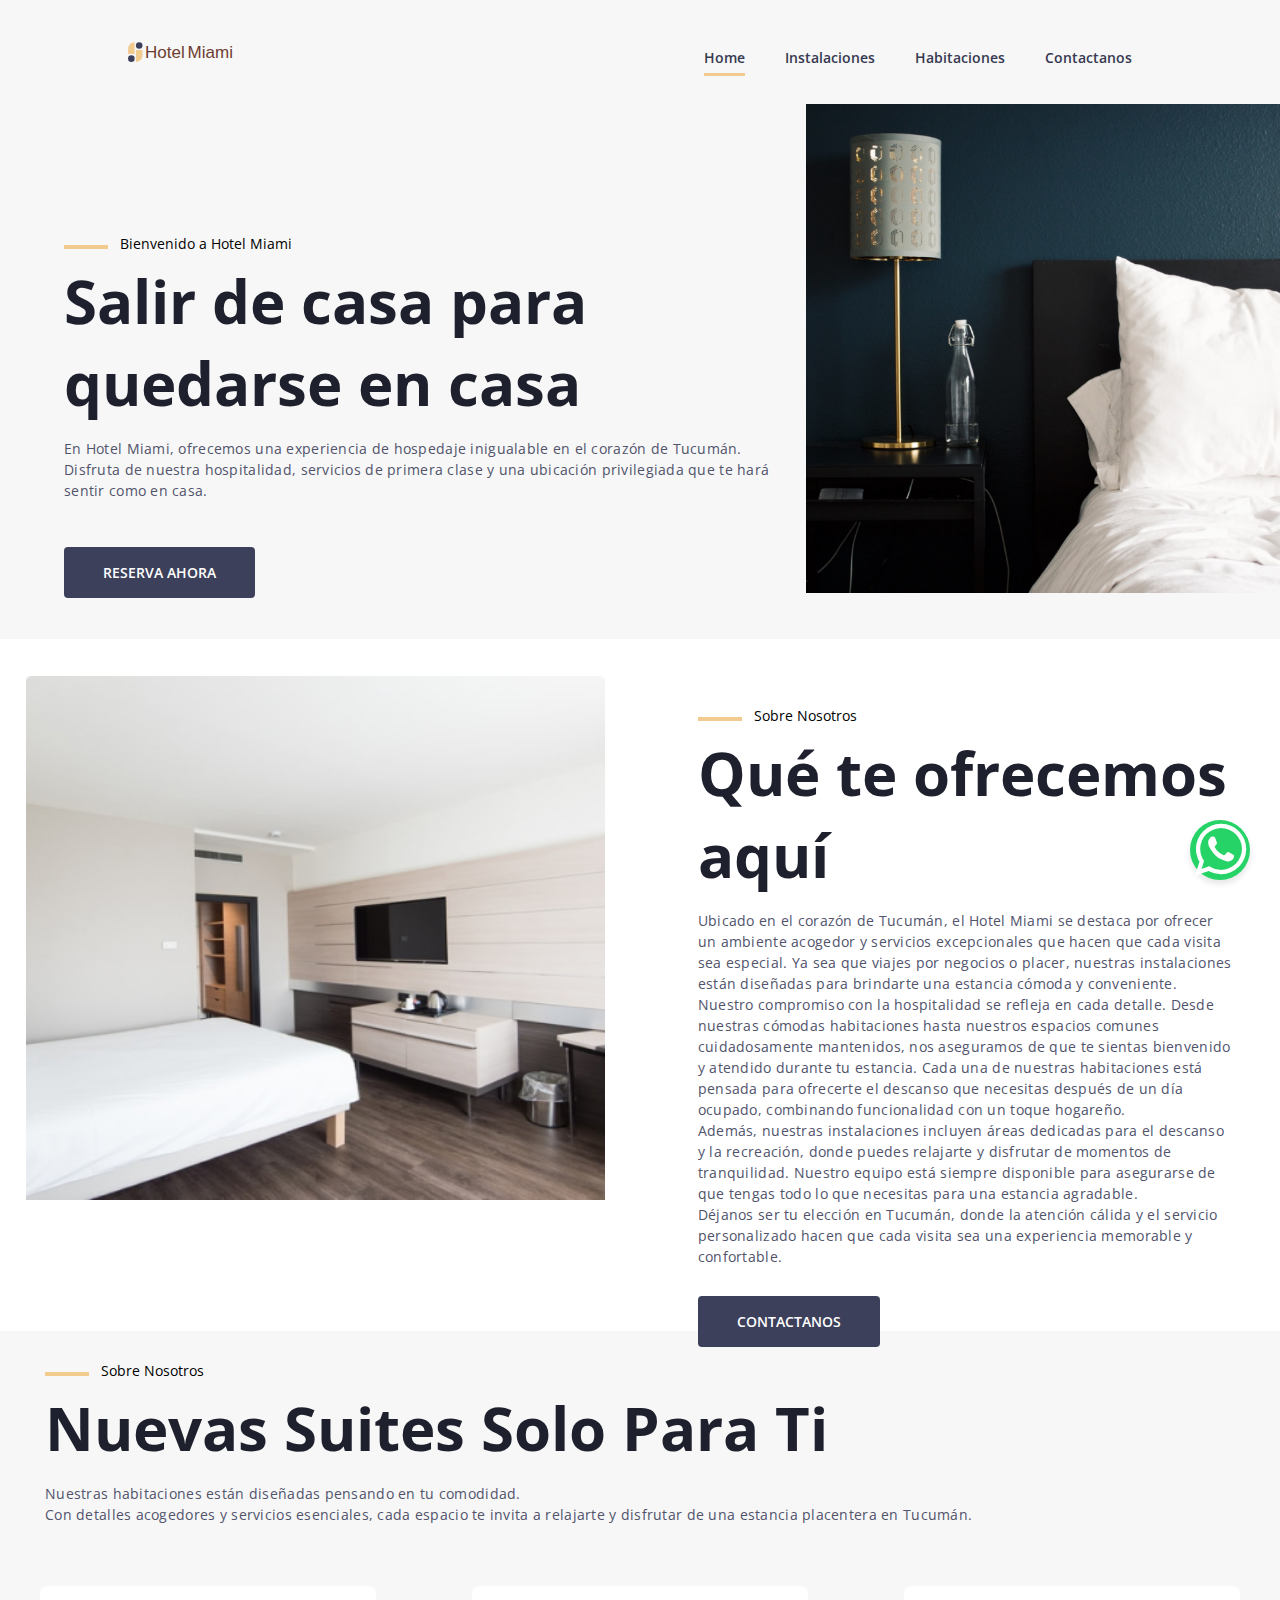
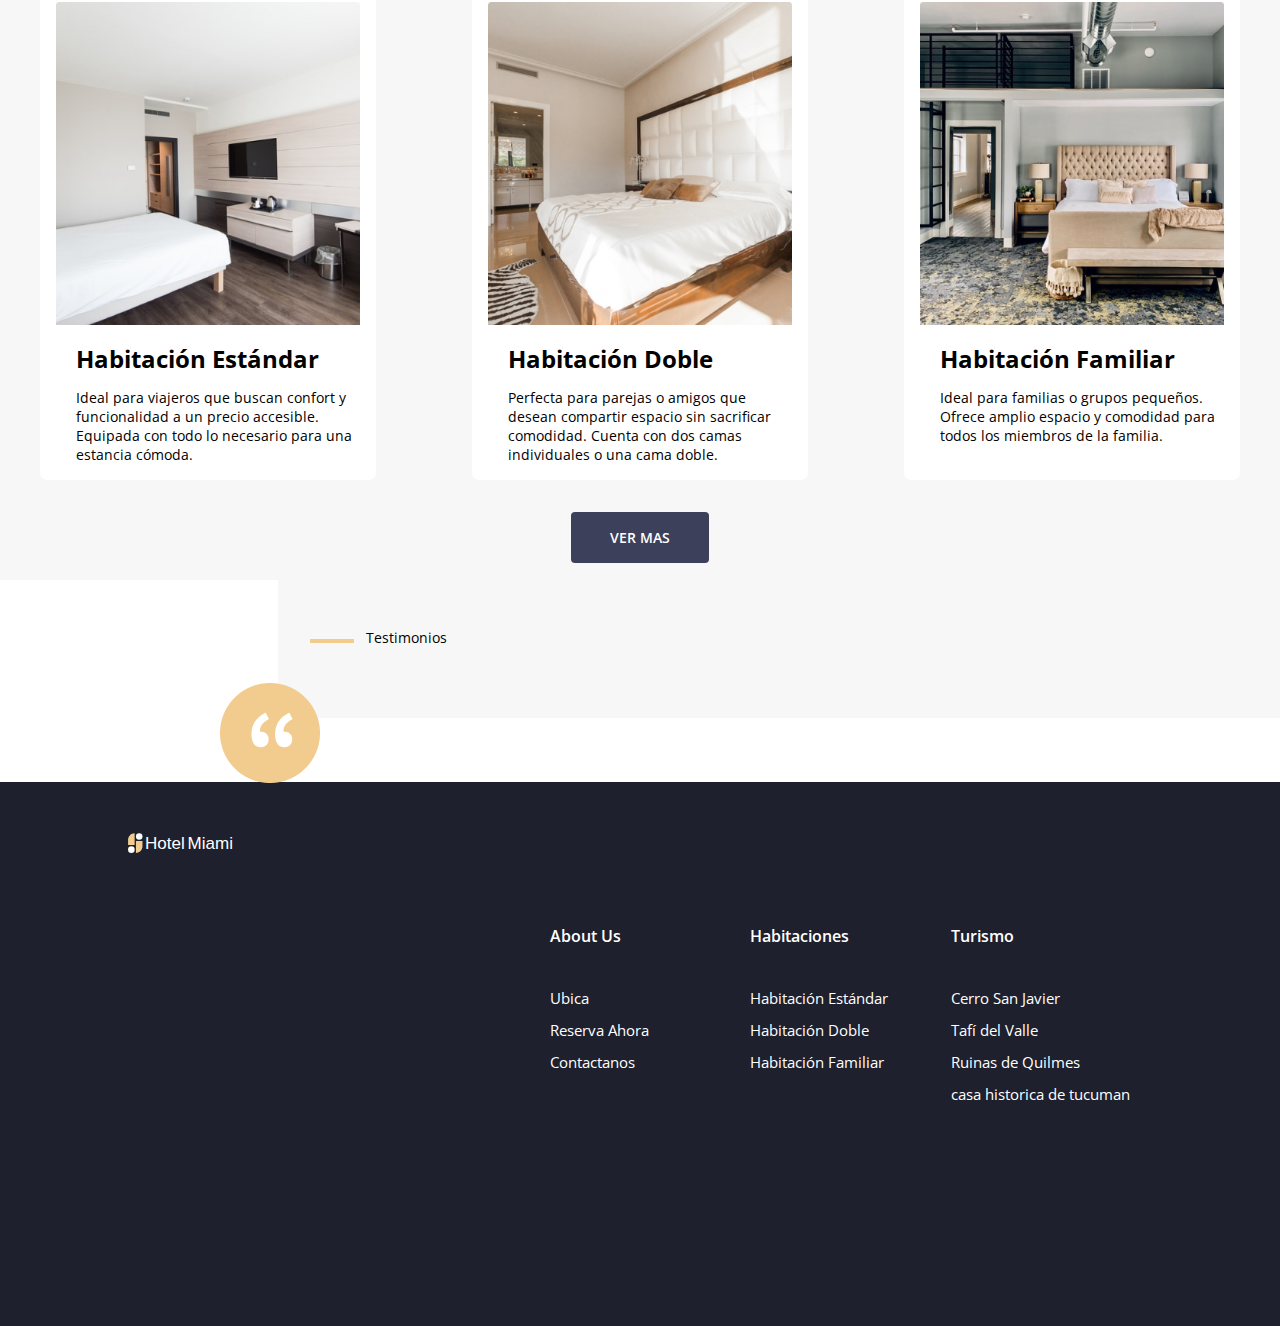
<file: index.html>
<!DOCTYPE html>
<html lang="en">

<head>
  <meta charset="UTF-8">
  <meta name="viewport" content="width=device-width, initial-scale=1.0">
  <title>Hotel Miami | Homepage</title>
  <link href="https://fonts.googleapis.com/css2?family=Open+Sans:wght@400;600;700&display=swap" rel="stylesheet">
  <link href="https://stackpath.bootstrapcdn.com/font-awesome/4.7.0/css/font-awesome.min.css" rel="stylesheet">
  <link rel="stylesheet" href="css/style.css">
  <link rel="stylesheet" href="css/home.css">
  <link rel="stylesheet" href="css/responsive.css">
  <link rel="icon" type="image/png" href="./assets/svg/favicon.svg">
  <script src="https://static.elfsight.com/platform/platform.js" data-use-service-core defer></script>
</head>

<body>
  <header>
    <div>
      <div class="logo">
        <img src="./assets/svg/logo.svg" alt="logo">
      </div>

      <nav class="d-none d-md-block">
        <ul>
          <li><a href="index.html" class="active">Home</a></li>
          <li><a href="riri_facilities.html">Instalaciones</a></li>
          <li><a href="room.html">Habitaciones</a></li>
          <li><a href="contact.html">Contactanos</a></li>
        </ul>

      </nav>
      <button class="d-block d-md-none toggle-btn" onclick="mobileMenuToggle()">
        &#9776;
      </button>

      </div>
      <nav class="mobile">
        <ul class="justify-center flex-column">
         <li><a href="index.html" class="active">Home</a></li>
          <li><a href="riri_facilities.html">Instalaciones</a></li>
          <li><a href="room.html">Habitaciones</a></li>
          <li><a href="contact.html">Contactanos</a></li>
        </ul>
      </nav>

    <section class="hero">
      <div>
        <div class="welcome">
          <div></div>
          <h2>Bienvenido a Hotel Miami</h2>
        </div>
        <h3>
          Salir de casa para quedarse en casa</h3>
        <p>En Hotel Miami, ofrecemos una experiencia de hospedaje inigualable en el corazón de Tucumán.<br> Disfruta de nuestra hospitalidad, servicios de primera clase y una ubicación privilegiada que te hará sentir como en casa.</p>
        <div class="book-now"><a href="https://www.booking.com/hotel/ar/miami.es.html?aid=318615&label=New_English_EN_AR_26768406265-zhKTd5CW4aOgR06H6ORZCAS217291422469%3Apl%3Ata%3Ap1%3Ap2%3Aac%3Aap%3Aneg%3Afi%3Atidsa-912298705561%3Alp1000116%3Ali%3Adec%3Adm&sid=ec9a2c95a24db349964b2a12c62c842d&dest_id=-1013611;dest_type=city;dist=0;group_adults=2;group_children=0;hapos=1;hpos=1;no_rooms=1;req_adults=2;req_children=0;room1=A%2CA;sb_price_type=total;sr_order=popularity;srepoch=1718286060;srpvid=380a6033c39d042b;type=total;ucfs=1&">RESERVA AHORA</a></div>
      </div>
      <div>
        <img src="./assets/image/hero-img.png" alt="hero-img">
      </div>

    </section>
  </header>

  <main>
    <div class="flex-container">
        <section class="flex-tools">
            <img src="src/images/Rectangle 49.jpg">
        </section>
        <section class="flex-tools">
            <div class="intro">
                <div class="welcome">
                    <div></div>
                    <h2>Sobre Nosotros</h2>
                </div>
            <h3>Qué te ofrecemos aquí</h3>
            <p>Ubicado en el corazón de Tucumán, el Hotel Miami se destaca por ofrecer un ambiente acogedor y servicios excepcionales que hacen que cada visita sea especial. Ya sea que viajes por negocios o placer, nuestras instalaciones están diseñadas para brindarte una estancia cómoda y conveniente.<br>Nuestro compromiso con la hospitalidad se refleja en cada detalle. Desde nuestras cómodas habitaciones hasta nuestros espacios comunes cuidadosamente mantenidos, nos aseguramos de que te sientas bienvenido y atendido durante tu estancia. Cada una de nuestras habitaciones está pensada para ofrecerte el descanso que necesitas después de un día ocupado, combinando funcionalidad con un toque hogareño.<br/>Además, nuestras instalaciones incluyen áreas dedicadas para el descanso y la recreación, donde puedes relajarte y disfrutar de momentos de tranquilidad. Nuestro equipo está siempre disponible para asegurarse de que tengas todo lo que necesitas para una estancia agradable.<br/>Déjanos ser tu elección en Tucumán, donde la atención cálida y el servicio personalizado hacen que cada visita sea una experiencia memorable y confortable.</p>
            <div class="contact-us"><a href="contact.html">CONTACTANOS</a></div>
            </div>
        </section>
    </div>
    <section class="grid-bgclor">
      <div class="intro">
        <div class="welcome">
          <div></div>
          <h2>Sobre Nosotros</h2>
        </div>
        <h3>Nuevas Suites Solo Para Ti</h3>
        <p>Nuestras habitaciones están diseñadas pensando en tu comodidad. <br>Con detalles acogedores y servicios esenciales, cada espacio te invita a relajarte y disfrutar de una estancia placentera en Tucumán.</p>
      </div>
      <section class="grid">
        <figure>
          <img src="src/images/Rectangle 49.jpg" alt="Habitación Estándar">
          <figcaption class="text-container">
            <h2>Habitación Estándar</h2>
            <p>Ideal para viajeros que buscan confort y funcionalidad a un precio accesible. Equipada con todo lo necesario para una estancia cómoda.</p>
          </figcaption>
        </figure>
        <figure>
          <img src="src/images/Rectangle 50.jpg" alt="Habitación Doble">
          <figcaption>
            <h2>Habitación Doble</h2>
            <p>Perfecta para parejas o amigos que desean compartir espacio sin sacrificar comodidad. Cuenta con dos camas individuales o una cama doble.</p>
            <div class="font">
            </div>
          </figcaption>
        </figure>
        <figure>
          <img src="src/images/Rectangle 51.jpg" alt="Habitación Familiar">
          <figcaption>
            <h2>Habitación Familiar</h2>
            <p>Ideal para familias o grupos pequeños. Ofrece amplio espacio y comodidad para todos los miembros de la familia.</p>
            <div class="font">
            </div>
          </figcaption>
        </figure>
      </section>
      <section class="text-center control">
        <div class="contact-us"><a href="room.html">VER MAS</a></div>
      </section>
    </section>
    <div class="floaters">
      <img src="src/logo/Group%2010.png" class="logo-d">
      <div class="w-90 grid-bgclor">
        <div class="welcome">
          <div></div>
          <h2>Testimonios</h2>
        </div>
        <div class="elfsight-app-dad592c3-4237-4ede-9f91-954d4235bd55" data-elfsight-app-lazy></div>
      </div>
    </div>
  </main>

  <footer>
    <div>
      <div class="logo">
        <img src="./assets/svg/logo-light.svg" alt="logo">
      </div>
      <div id="map-container">
        <iframe src="https://www.google.com/maps/embed?pb=!1m18!1m12!1m3!1d6867.640763741451!2d-65.2073951!3d-26.822312!2m3!1f0!2f0!3f0!3m2!1i1024!2i768!4f13.1!3m3!1m2!1s0x94225c161f33f1e5%3A0xfcfd2fa5b866a35c!2sHOTEL%20MIAMI!5e0!3m2!1sen!2sus!4v1623566656121!5m2!1sen!2sus" width="400" height="300" style="border:0;" allowfullscreen="" loading="lazy"></iframe>
      </div>
    </div>

    <div class="link-grid-col">
      <div>
        <h4>About Us</h4>
        <div class="d-flex flex-column links">
          <a href="https://www.google.com/maps/place/HOTEL+MIAMI/@-26.8223072,-65.2099754,17z/data=!4m20!1m10!3m9!1s0x94225c161f33f1e5:0xfcfd2fa5b866a35c!2sHOTEL+MIAMI!5m2!4m1!1i2!8m2!3d-26.822312!4d-65.2073951!16s%2Fg%2F1ts30c1n!3m8!1s0x94225c161f33f1e5:0xfcfd2fa5b866a35c!5m2!4m1!1i2!8m2!3d-26.822312!4d-65.2073951!16s%2Fg%2F1ts30c1n?entry=ttu">Ubica</a>
          <a href="https://www.booking.com/hotel/ar/miami.es.html?aid=318615&label=New_English_EN_AR_26768406265-zhKTd5CW4aOgR06H6ORZCAS217291422469%3Apl%3Ata%3Ap1%3Ap2%3Aac%3Aap%3Aneg%3Afi%3Atidsa-912298705561%3Alp1000116%3Ali%3Adec%3Adm&sid=ec9a2c95a24db349964b2a12c62c842d&dest_id=-1013611;dest_type=city;dist=0;group_adults=2;group_children=0;hapos=1;hpos=1;no_rooms=1;req_adults=2;req_children=0;room1=A%2CA;sb_price_type=total;sr_order=popularity;srepoch=1718286060;srpvid=380a6033c39d042b;type=total;ucfs=1&">Reserva Ahora</a>
          <a href="./contact.html">Contactanos</a>
        </div>
      </div>

      <div>
        <h4>Habitaciones</h4>
        <div class="d-flex flex-column links">
          <a href="./room.html">Habitación Estándar</a>
          <a href="./room.html">Habitación Doble</a>
          <a href="./room.html">Habitación Familiar</a>

        </div>
      </div>

      <div>
        <h4>Turismo</h4>
        <div class="d-flex flex-column links">
          <a href="https://www.tucumanturismo.gob.ar/circuito-las-yungas/58/168/san-javier">Cerro San Javier</a>
          <a href="https://www.tucumanturismo.gob.ar/circuito-valles-calchaquies/61/169/tafi-del-valle">Tafí del Valle</a>
          <a href="https://www.tucumanturismo.gob.ar/sitios-arqueologicos/19/53/ciudad-sagrada-de-quilmes">Ruinas de Quilmes</a>
          <a href="https://www.tucumanturismo.gob.ar/ciudad-historica/57/206/casa-historica-de-la-independencia">casa historica de tucuman</a>
        </div>
      </div>
    </div>

  </footer>
  <div class="whatsapp-btn">
    <a href="https://api.whatsapp.com/send?phone=3815847361&text=Hola%20quiero%20reservar%20una%20habitacion" target="_blank">
        <i class="fa fa-whatsapp" aria-hidden="true"></i>
    </a>
 </div>
  <script src="./js/script.js"></script>
</body>

</html>
</file>
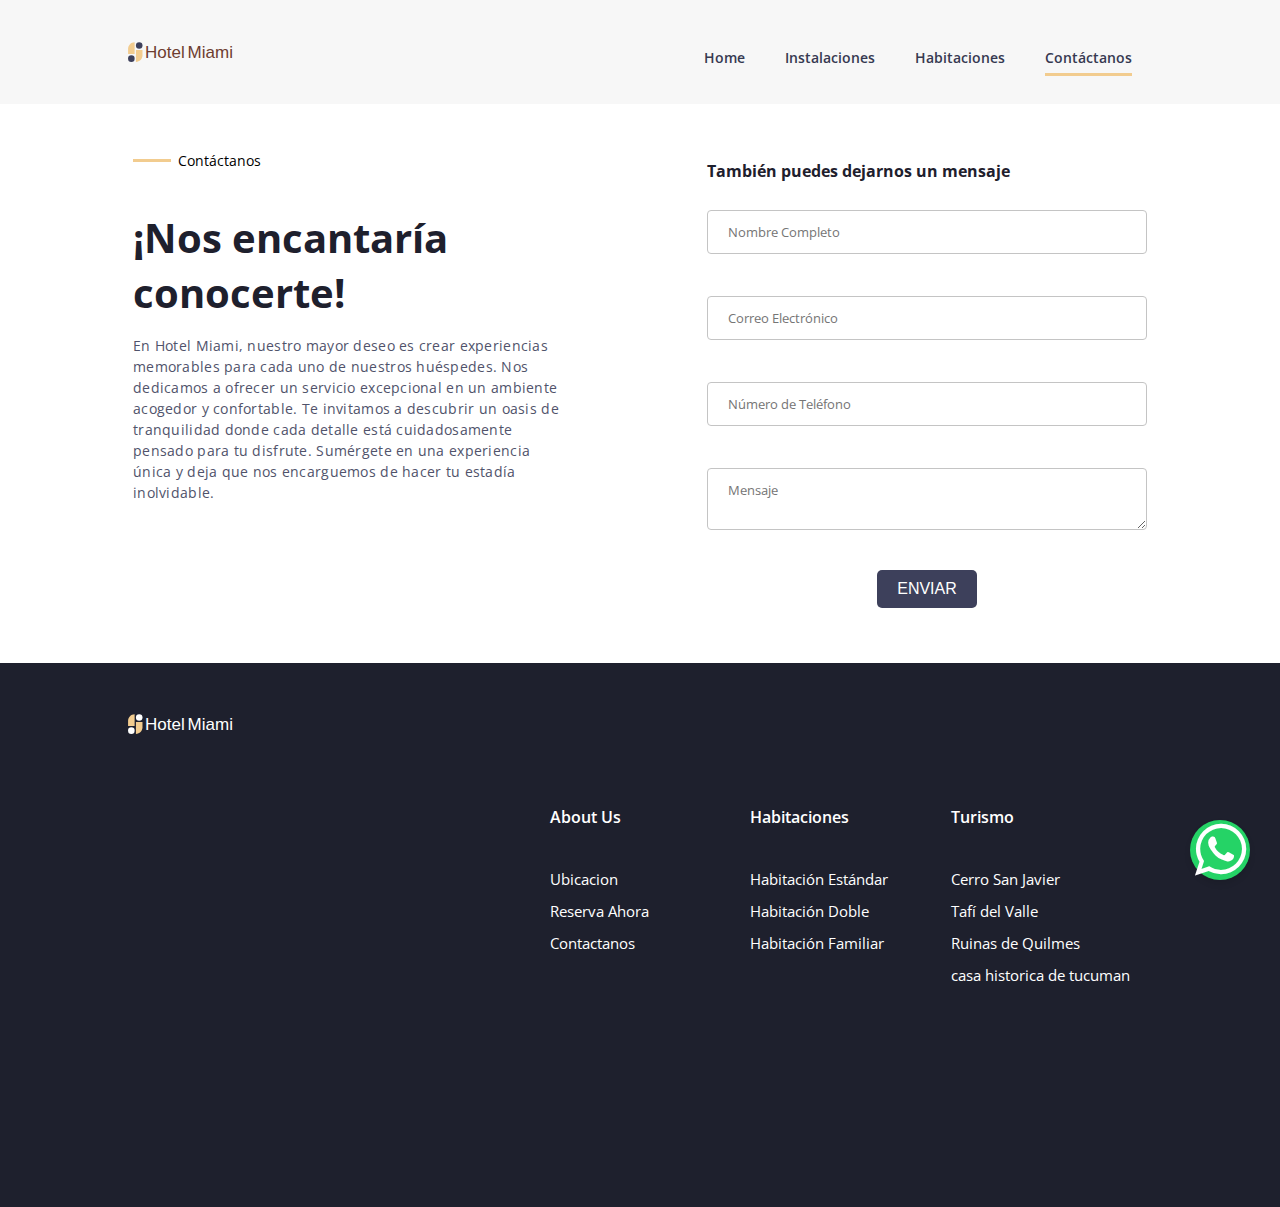
<file: contact.html>
<!DOCTYPE html>
<html lang="en">

<head>
  <meta charset="UTF-8">
  <meta name="viewport" content="width=device-width, initial-scale=1.0">
  <title>Hotel Miami | Contactanos</title>
  <link href="https://fonts.googleapis.com/css2?family=Open+Sans:wght@400;600;700&display=swap" rel="stylesheet">
  <link rel="icon" type="image/png" href="./assets/svg/favicon.svg">
  <link rel="stylesheet" href="css/style.css">
  <link rel="stylesheet" href="css/contact.css">
  <link rel="stylesheet" href="css/responsive.css">
  <link href="https://stackpath.bootstrapcdn.com/font-awesome/4.7.0/css/font-awesome.min.css" rel="stylesheet">
</head>

<body>
  <header class="contact-us">
    <div>
      <div class="logo">
        <img src="./assets/svg/logo.svg" alt="logo">
      </div>

      <nav class="d-none d-md-block">
        <ul>
          <li><a href="index.html">Home</a></li>
          <li><a href="riri_facilities.html">Instalaciones</a></li>
          <li><a href="room.html">Habitaciones</a></li>
          <li><a href="contact.html" class="active">Contáctanos</a></li>
        </ul>
      </nav>

      <button class="d-block d-md-none toggle-btn" onclick="mobileMenuToggle()">
        &#9776;
      </button>
    </div>
    <nav class="mobile">
      <ul class="justify-center flex-column">
        <li><a href="index.html">Home</a></li>
        <li><a href="riri_facilities.html">Instalaciones</a></li>
        <li><a href="room.html">Habitaciones</a></li>
        <li><a href="contact.html" class="active">Contáctanos</a></li>
      </ul>
    </nav>
  </header>

  <main class="contact-main">
    <div class="inner-contact-main">
      <div class="contact-text-container">
        <h2>Contáctanos</h2>
        <h3>¡Nos encantaría conocerte!</h3>
        <p class="h3-pragraph">En Hotel Miami, nuestro mayor deseo es crear experiencias memorables para cada uno de nuestros huéspedes. Nos dedicamos a ofrecer un servicio excepcional en un ambiente acogedor y confortable. Te invitamos a descubrir un oasis de tranquilidad donde cada detalle está cuidadosamente pensado para tu disfrute. Sumérgete en una experiencia única y deja que nos encarguemos de hacer tu estadía inolvidable.</p>
      </div>
      <hr>
      <div class="contact-form-container">
        <div class="inner-contact-form-container">
          <h4>También puedes dejarnos un mensaje</h4>

          <form action="" id="contact-form">
            <div class="input-field">
              <input type="text" name="fullName" placeholder="Nombre Completo" id="fullName" required>
            </div>
            <div class="input-field">
              <input type="email" name="email" placeholder="Correo Electrónico" id="email" required>
            </div>
            <div class="input-field">
              <input type="tel" name="phoneNumber" placeholder="Número de Teléfono" id="phoneNumber" required>
            </div>
            <div class="input-field">
              <textarea name="message" placeholder="Mensaje" id="message" required></textarea>
            </div>
            <div class="input-field">
              <input type="submit" value="ENVIAR" class="submit-btn">
            </div>
          </form>
        </div>
      </div>
    </div>
  </main>

  <footer>
    <div>
      <div class="logo">
        <img src="./assets/svg/logo-light.svg" alt="logo">
      </div>
      <div id="map-container">
        <iframe src="https://www.google.com/maps/embed?pb=!1m18!1m12!1m3!1d6867.640763741451!2d-65.2073951!3d-26.822312!2m3!1f0!2f0!3f0!3m2!1i1024!2i768!4f13.1!3m3!1m2!1s0x94225c161f33f1e5%3A0xfcfd2fa5b866a35c!2sHOTEL%20MIAMI!5e0!3m2!1sen!2sus!4v1623566656121!5m2!1sen!2sus" width="400" height="300" style="border:0;" allowfullscreen="" loading="lazy"></iframe>
      </div>
    </div>

    <div class="link-grid-col">
      <div>
        <h4>About Us</h4>
        <div class="d-flex flex-column links">
          <a href="https://www.google.com/maps/place/HOTEL+MIAMI/@-26.8223072,-65.2099754,17z/data=!4m20!1m10!3m9!1s0x94225c161f33f1e5:0xfcfd2fa5b866a35c!2sHOTEL+MIAMI!5m2!4m1!1i2!8m2!3d-26.822312!4d-65.2073951!16s%2Fg%2F1ts30c1n!3m8!1s0x94225c161f33f1e5:0xfcfd2fa5b866a35c!5m2!4m1!1i2!8m2!3d-26.822312!4d-65.2073951!16s%2Fg%2F1ts30c1n?entry=ttu">Ubicacion</a>
          <a href="https://www.booking.com/hotel/ar/miami.es.html?aid=318615&label=New_English_EN_AR_26768406265-zhKTd5CW4aOgR06H6ORZCAS217291422469%3Apl%3Ata%3Ap1%3Ap2%3Aac%3Aap%3Aneg%3Afi%3Atidsa-912298705561%3Alp1000116%3Ali%3Adec%3Adm&sid=ec9a2c95a24db349964b2a12c62c842d&dest_id=-1013611;dest_type=city;dist=0;group_adults=2;group_children=0;hapos=1;hpos=1;no_rooms=1;req_adults=2;req_children=0;room1=A%2CA;sb_price_type=total;sr_order=popularity;srepoch=1718286060;srpvid=380a6033c39d042b;type=total;ucfs=1&">Reserva Ahora</a>
          <a href="./contact.html">Contactanos</a>
        </div>
      </div>

      <div>
        <h4>Habitaciones</h4>
        <div class="d-flex flex-column links">
          <a href="./room.html">Habitación Estándar</a>
          <a href="./room.html">Habitación Doble</a>
          <a href="./room.html">Habitación Familiar</a>
        </div>
      </div>

      <div>
        <h4>Turismo</h4>
        <div class="d-flex flex-column links">
          <a href="https://www.tucumanturismo.gob.ar/circuito-las-yungas/58/168/san-javier">Cerro San Javier</a>
          <a href="https://www.tucumanturismo.gob.ar/circuito-valles-calchaquies/61/169/tafi-del-valle">Tafí del Valle</a>
          <a href="https://www.tucumanturismo.gob.ar/sitios-arqueologicos/19/53/ciudad-sagrada-de-quilmes">Ruinas de Quilmes</a>
          <a href="https://www.tucumanturismo.gob.ar/ciudad-historica/57/206/casa-historica-de-la-independencia">casa historica de tucuman</a>
        </div>
      </div>
    </div>
  </footer>
  <div class="whatsapp-btn">
    <a href="https://api.whatsapp.com/send?phone=3815847361&text=Hola%20quiero%20reservar%20una%20habitacion" target="_blank">
        <i class="fa fa-whatsapp" aria-hidden="true"></i>
    </a>
 </div>
  <script src="./js/script.js"></script>
  <script src="https://cdn.emailjs.com/dist/email.min.js"></script>
  <script src="https://cdn.emailjs.com/dist/email.min.js"></script>
  <script>
    (function() {
      emailjs.init('BrlJNsPl27qygISG_'); // Reemplaza con tu identificador de usuario de EmailJS
  
      document.getElementById('contact-form').addEventListener('submit', function(event) {
        event.preventDefault(); // Prevenir el envío por defecto
  
        // Recolectar los datos del formulario
        const fullName = document.getElementById('fullName').value;
        const email = document.getElementById('email').value;
        const phoneNumber = document.getElementById('phoneNumber').value;
        const message = document.getElementById('message').value;
  
        // Configurar el servicio de EmailJS
        const templateParams = {
          from_name: fullName,
          from_email: email,
          phone_number: phoneNumber,
          message: message
        };
  
        // Enviar el correo electrónico
        emailjs.send('service_dmpokdb', 'template_wthoygc', templateParams)
          .then(function(response) {
            console.log('Correo electrónico enviado correctamente', response);
            // Alerta personalizada
            showAlert('¡Mensaje enviado correctamente!', 'success');
            // Limpiar el formulario después del envío
            document.getElementById('contact-form').reset();
          }, function(error) {
            console.error('Error al enviar el correo electrónico', error);
            // Alerta personalizada
            showAlert('Ocurrió un error al enviar el mensaje', 'error');
          });
      });
  
      // Función para mostrar alerta personalizada
      function showAlert(message, type) {
        const alertDiv = document.createElement('div');
        alertDiv.classList.add('custom-alert', type);
        alertDiv.textContent = message;
  
        document.body.appendChild(alertDiv);
  
        setTimeout(function() {
          alertDiv.classList.add('show'); // Agregar clase para mostrar la alerta
          setTimeout(function() {
            alertDiv.classList.remove('show'); // Remover clase para ocultar la alerta después de 5 segundos
            setTimeout(function() {
              alertDiv.remove(); // Eliminar la alerta del DOM después de ocultarla
            }, 300); // Esperar un poco antes de eliminar para asegurar la animación
          }, 5000); // Mostrar la alerta durante 5 segundos
        }, 100); // Pequeña espera antes de mostrar la alerta
      }
    })();
  </script>
  
  
  
</body>

</html>
</file>
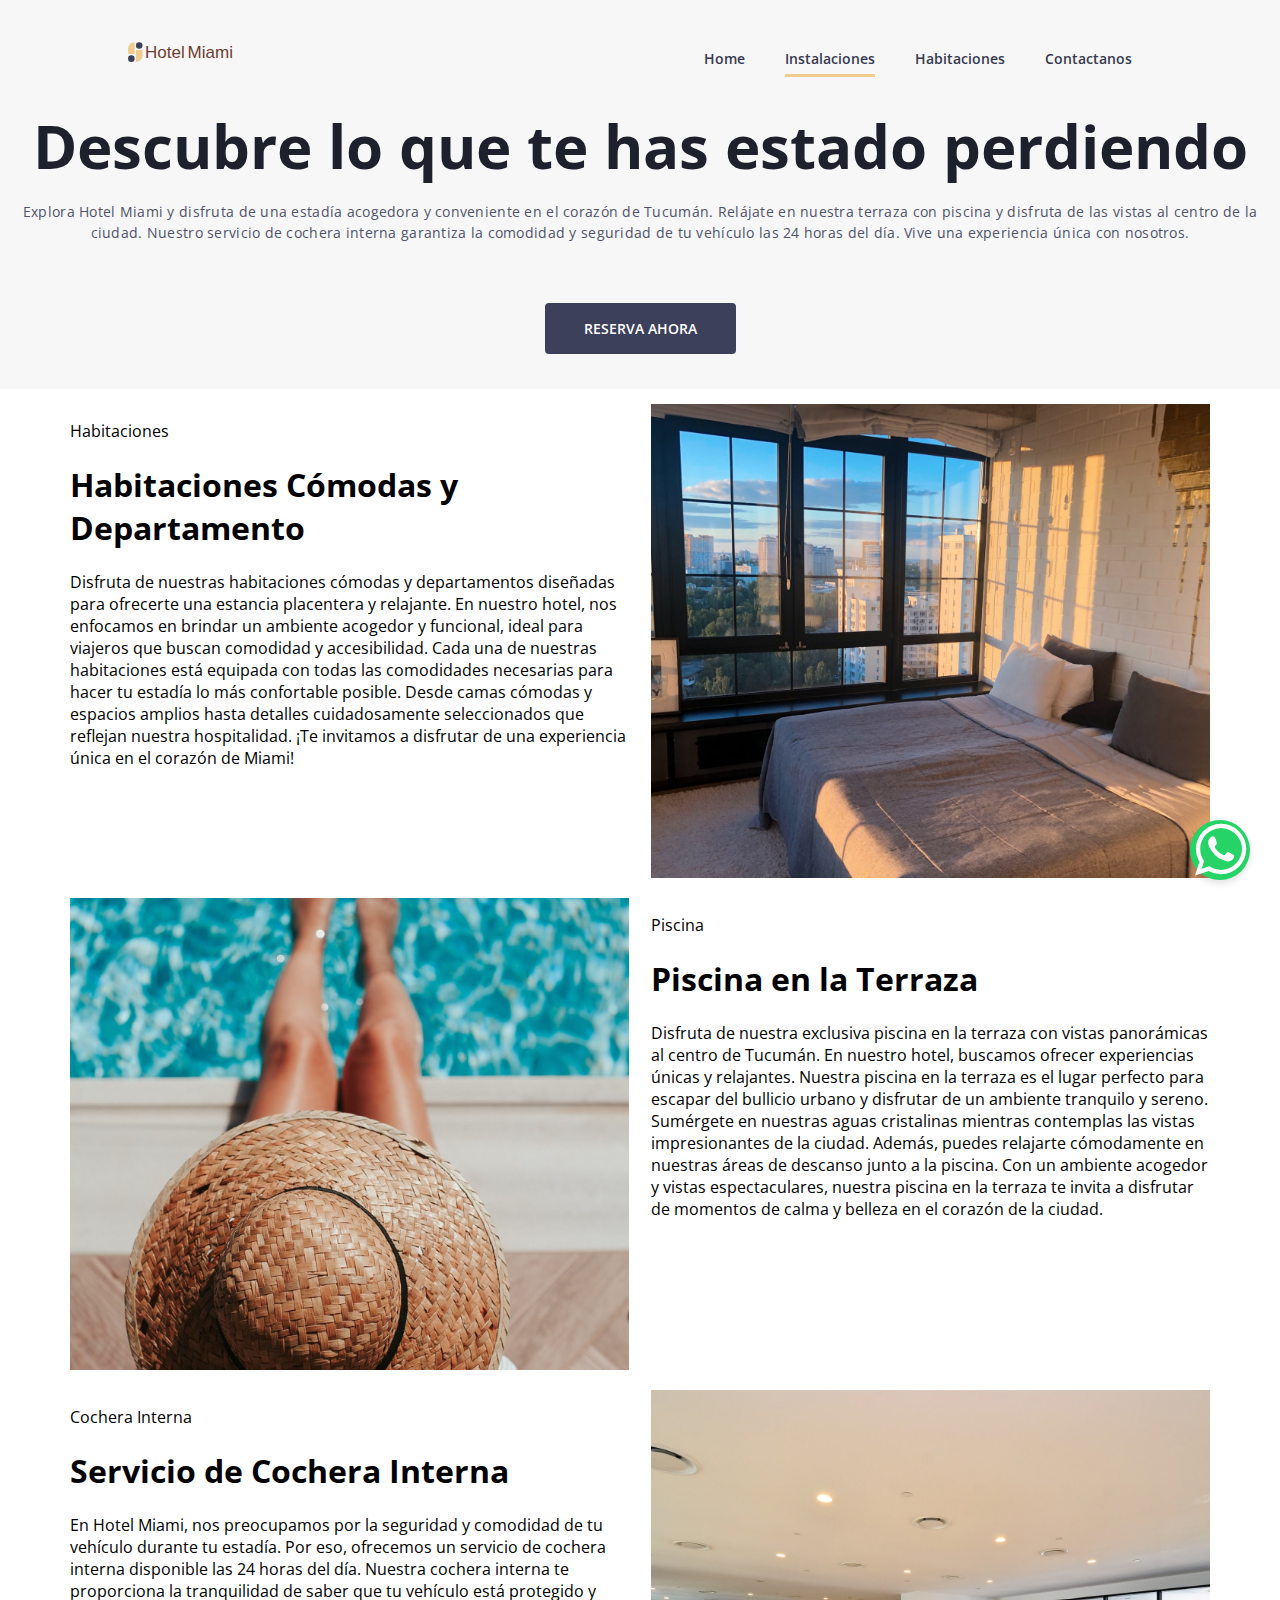
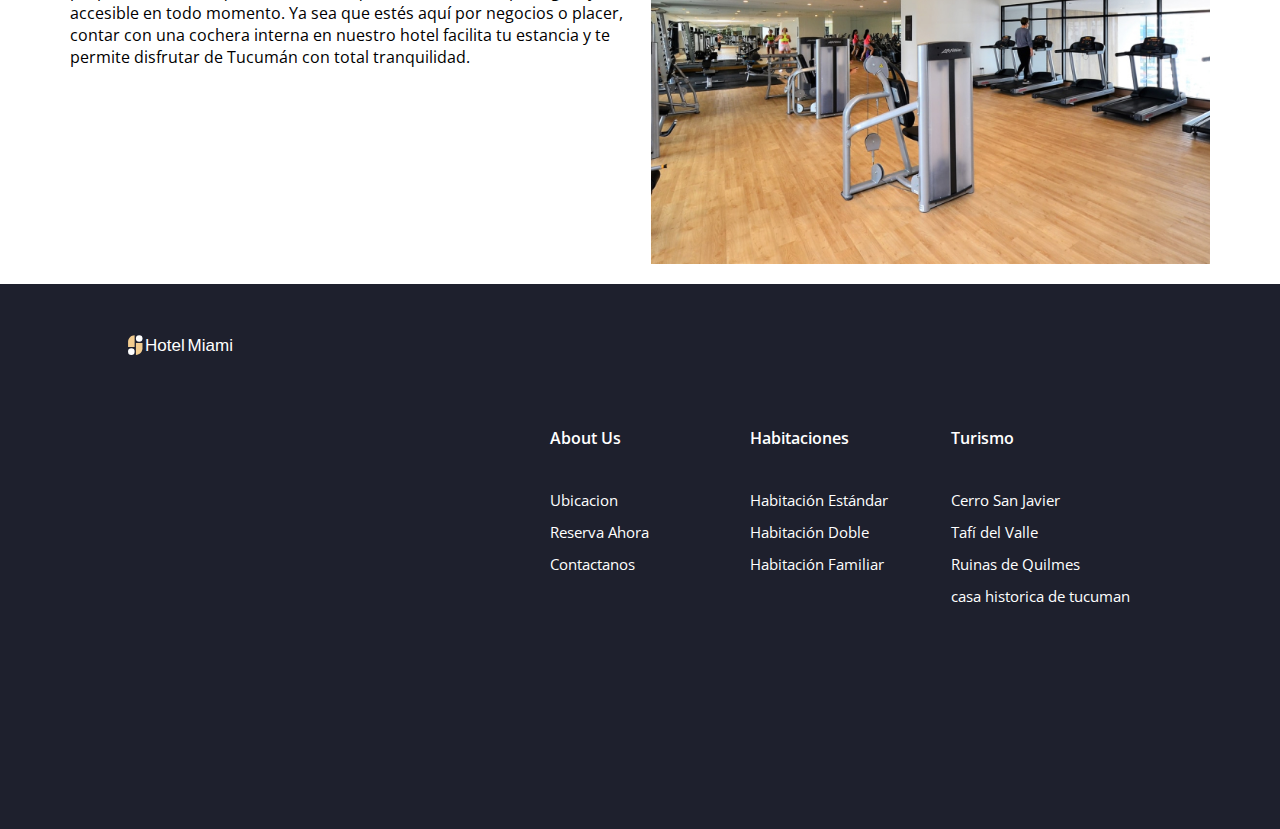
<file: riri_facilities.html>
<!DOCTYPE html>
<html lang="en">
<head>
    <meta charset="UTF-8">
    <meta name="viewport" content="width=device-width, initial-scale=1.0">
    <title>Hotel Miami | Instalaciones</title>
    <link href="https://fonts.googleapis.com/css2?family=Open+Sans:wght@400;600;700&display=swap" rel="stylesheet">
    <link rel="stylesheet" href="./css/style.css">
    <link rel="stylesheet" href="css/responsive.css">
    <link rel="stylesheet" href="css/riri_facilities.css">
    <link rel="icon" type="image/png" href="./assets/svg/favicon.svg">
    <link rel="stylesheet" href="https://cdnjs.cloudflare.com/ajax/libs/font-awesome/5.15.4/css/all.min.css" integrity="sha512-xxxxx" crossorigin="anonymous" /><link href="https://stackpath.bootstrapcdn.com/font-awesome/4.7.0/css/font-awesome.min.css" rel="stylesheet">
    <link href="https://stackpath.bootstrapcdn.com/font-awesome/4.7.0/css/font-awesome.min.css" rel="stylesheet">


</head>

<body>
  <header>
    <div class="container">
      <div class="logo">
        <img src="./assets/svg/logo.svg" alt="logo">
      </div>

      <nav class="d-none d-md-block">
        <ul>
          <li><a href="index.html">Home</a></li>
          <li><a href="riri_facilities.html" class="active">Instalaciones</a></li>
          <li><a href="room.html">Habitaciones</a></li>
          <li><a href="contact.html">Contactanos</a></li>
        </ul>
      </nav>
      <button class="d-block d-md-none toggle-btn" onclick="mobileMenuToggle()">
        &#9776;
      </button>
    </div>

    <nav class="mobile">
      <ul class="justify-center flex-column">
        <li><a href="index.html">Home</a></li>
        <li><a href="riri_facilities.html" class="active">Instalaciones</a></li>
        <li><a href="room.html">Habitaciones</a></li>
        <li><a href="contact.html">Contactanos</a></li>
      </ul>
    </nav>

    <section class="justifiy-center text-center">
      <div class="container">
        <div class="heading">
          <h3>Descubre lo que te has estado perdiendo</h3>
          <p>Explora Hotel Miami y disfruta de una estadía acogedora y conveniente en el corazón de Tucumán. Relájate en nuestra terraza con piscina y disfruta de las vistas al centro de la ciudad. Nuestro servicio de cochera interna garantiza la comodidad y seguridad de tu vehículo las 24 horas del día. Vive una experiencia única con nosotros.</p>                 
          <div class="book-now"><a href="https://www.booking.com/hotel/ar/miami.es.html?aid=318615&label=New_English_EN_AR_26768406265-zhKTd5CW4aOgR06H6ORZCAS217291422469%3Apl%3Ata%3Ap1%3Ap2%3Aac%3Aap%3Aneg%3Afi%3Atidsa-912298705561%3Alp1000116%3Ali%3Adec%3Adm&sid=ec9a2c95a24db349964b2a12c62c842d&dest_id=-1013611;dest_type=city;dist=0;group_adults=2;group_children=0;hapos=1;hpos=1;no_rooms=1;req_adults=2;req_children=0;room1=A%2CA;sb_price_type=total;sr_order=popularity;srepoch=1718286060;srpvid=380a6033c39d042b;type=total;ucfs=1&">RESERVA AHORA</a></div>
        </div>
      </div>
    </section>
  </header>

  <main>
    <div class="container">
      <div class="row first">
        <div class="column first-column">
          <p id="shelter">Habitaciones</p>
          <h1>Habitaciones Cómodas y Departamento</h1>
          <p>Disfruta de nuestras habitaciones cómodas y departamentos diseñadas para ofrecerte una estancia placentera y relajante. En nuestro hotel, nos enfocamos en brindar un ambiente acogedor y funcional, ideal para viajeros que buscan comodidad y accesibilidad. Cada una de nuestras habitaciones está equipada con todas las comodidades necesarias para hacer tu estadía lo más confortable posible. Desde camas cómodas y espacios amplios hasta detalles cuidadosamente seleccionados que reflejan nuestra hospitalidad. ¡Te invitamos a disfrutar de una experiencia única en el corazón de Miami!</p>
          
        </div>
        <div class="column second-column">
          <img src="src/images/Rectangle 60.jpg" width="100%" alt="Comfortable Rooms">
        </div>
      </div>

      <div class="row col-rev">
        <div class="column third-column">
          <img src="src/images/Rectangle 41.jpg" width="100%" alt="Swimming Pool">
        </div>
        <div class="column fourth-column">
          <div></div>
          <p id="pool">Piscina</p>
          <h1>Piscina en la Terraza</h1>
          <p>Disfruta de nuestra exclusiva piscina en la terraza con vistas panorámicas al centro de Tucumán. En nuestro hotel, buscamos ofrecer experiencias únicas y relajantes. Nuestra piscina en la terraza es el lugar perfecto para escapar del bullicio urbano y disfrutar de un ambiente tranquilo y sereno. Sumérgete en nuestras aguas cristalinas mientras contemplas las vistas impresionantes de la ciudad. Además, puedes relajarte cómodamente en nuestras áreas de descanso junto a la piscina. Con un ambiente acogedor y vistas espectaculares, nuestra piscina en la terraza te invita a disfrutar de momentos de calma y belleza en el corazón de la ciudad.</p>
                
        </div>
      </div>

      <div class="row first">
        <div class="column fifth-column">
          <div></div>
          <p id="garage">Cochera Interna</p>
          <h1>Servicio de Cochera Interna</h1>
          <p>En Hotel Miami, nos preocupamos por la seguridad y comodidad de tu vehículo durante tu estadía. Por eso, ofrecemos un servicio de cochera interna disponible las 24 horas del día. Nuestra cochera interna te proporciona la tranquilidad de saber que tu vehículo está protegido y accesible en todo momento. Ya sea que estés aquí por negocios o placer, contar con una cochera interna en nuestro hotel facilita tu estancia y te permite disfrutar de Tucumán con total tranquilidad.</p>          
        </div>
        <div class="column sixth-column">
          <img src="src/images/Rectangle 42.jpg" width="100%" alt="Indoor Parking">
        </div>
      </div>
    </div>
  </main>

  <footer>
    <div>
      <div class="logo">
        <img src="./assets/svg/logo-light.svg" alt="logo">
      </div>
      <div id="map-container">
        <iframe src="https://www.google.com/maps/embed?pb=!1m18!1m12!1m3!1d6867.640763741451!2d-65.2073951!3d-26.822312!2m3!1f0!2f0!3f0!3m2!1i1024!2i768!4f13.1!3m3!1m2!1s0x94225c161f33f1e5%3A0xfcfd2fa5b866a35c!2sHOTEL%20MIAMI!5e0!3m2!1sen!2sus!4v1623566656121!5m2!1sen!2sus" width="400" height="300" style="border:0;" allowfullscreen="" loading="lazy"></iframe>
      </div>
    </div>

    <div class="link-grid-col">
      <div>
        <h4>About Us</h4>
        <div class="d-flex flex-column links">
          <a href="https://www.google.com/maps/place/HOTEL+MIAMI/@-26.8223072,-65.2099754,17z/data=!4m20!1m10!3m9!1s0x94225c161f33f1e5:0xfcfd2fa5b866a35c!2sHOTEL+MIAMI!5m2!4m1!1i2!8m2!3d-26.822312!4d-65.2073951!16s%2Fg%2F1ts30c1n!3m8!1s0x94225c161f33f1e5:0xfcfd2fa5b866a35c!5m2!4m1!1i2!8m2!3d-26.822312!4d-65.2073951!16s%2Fg%2F1ts30c1n?entry=ttu">Ubicacion</a>
          <a href="https://www.booking.com/hotel/ar/miami.es.html?aid=318615&label=New_English_EN_AR_26768406265-zhKTd5CW4aOgR06H6ORZCAS217291422469%3Apl%3Ata%3Ap1%3Ap2%3Aac%3Aap%3Aneg%3Afi%3Atidsa-912298705561%3Alp1000116%3Ali%3Adec%3Adm&sid=ec9a2c95a24db349964b2a12c62c842d&dest_id=-1013611;dest_type=city;dist=0;group_adults=2;group_children=0;hapos=1;hpos=1;no_rooms=1;req_adults=2;req_children=0;room1=A%2CA;sb_price_type=total;sr_order=popularity;srepoch=1718286060;srpvid=380a6033c39d042b;type=total;ucfs=1&">Reserva Ahora</a>
          <a href="./contact.html">Contactanos</a>
        </div>
      </div>

      <div>
        <h4>Habitaciones</h4>
        <div class="d-flex flex-column links">
          <a href="./room.html">Habitación Estándar</a>
          <a href="./room.html">Habitación Doble</a>
          <a href="./room.html">Habitación Familiar</a>

        </div>
      </div>

      <div>
        <h4>Turismo</h4>
        <div class="d-flex flex-column links">
          <a href="https://www.tucumanturismo.gob.ar/circuito-las-yungas/58/168/san-javier">Cerro San Javier</a>
          <a href="https://www.tucumanturismo.gob.ar/circuito-valles-calchaquies/61/169/tafi-del-valle">Tafí del Valle</a>
          <a href="https://www.tucumanturismo.gob.ar/sitios-arqueologicos/19/53/ciudad-sagrada-de-quilmes">Ruinas de Quilmes</a>
          <a href="https://www.tucumanturismo.gob.ar/ciudad-historica/57/206/casa-historica-de-la-independencia">casa historica de tucuman</a>
        </div>
      </div>
    </div>

  </footer>
  <div class="whatsapp-btn">
    <a href="https://api.whatsapp.com/send?phone=3815847361&text=Hola%20quiero%20reservar%20una%20habitacion" target="_blank">
      <i class="fa fa-whatsapp" aria-hidden="true"></i>
    </a>
  </div>
  <script src="./js/script.js"></script>
</body>
</html>
</file>
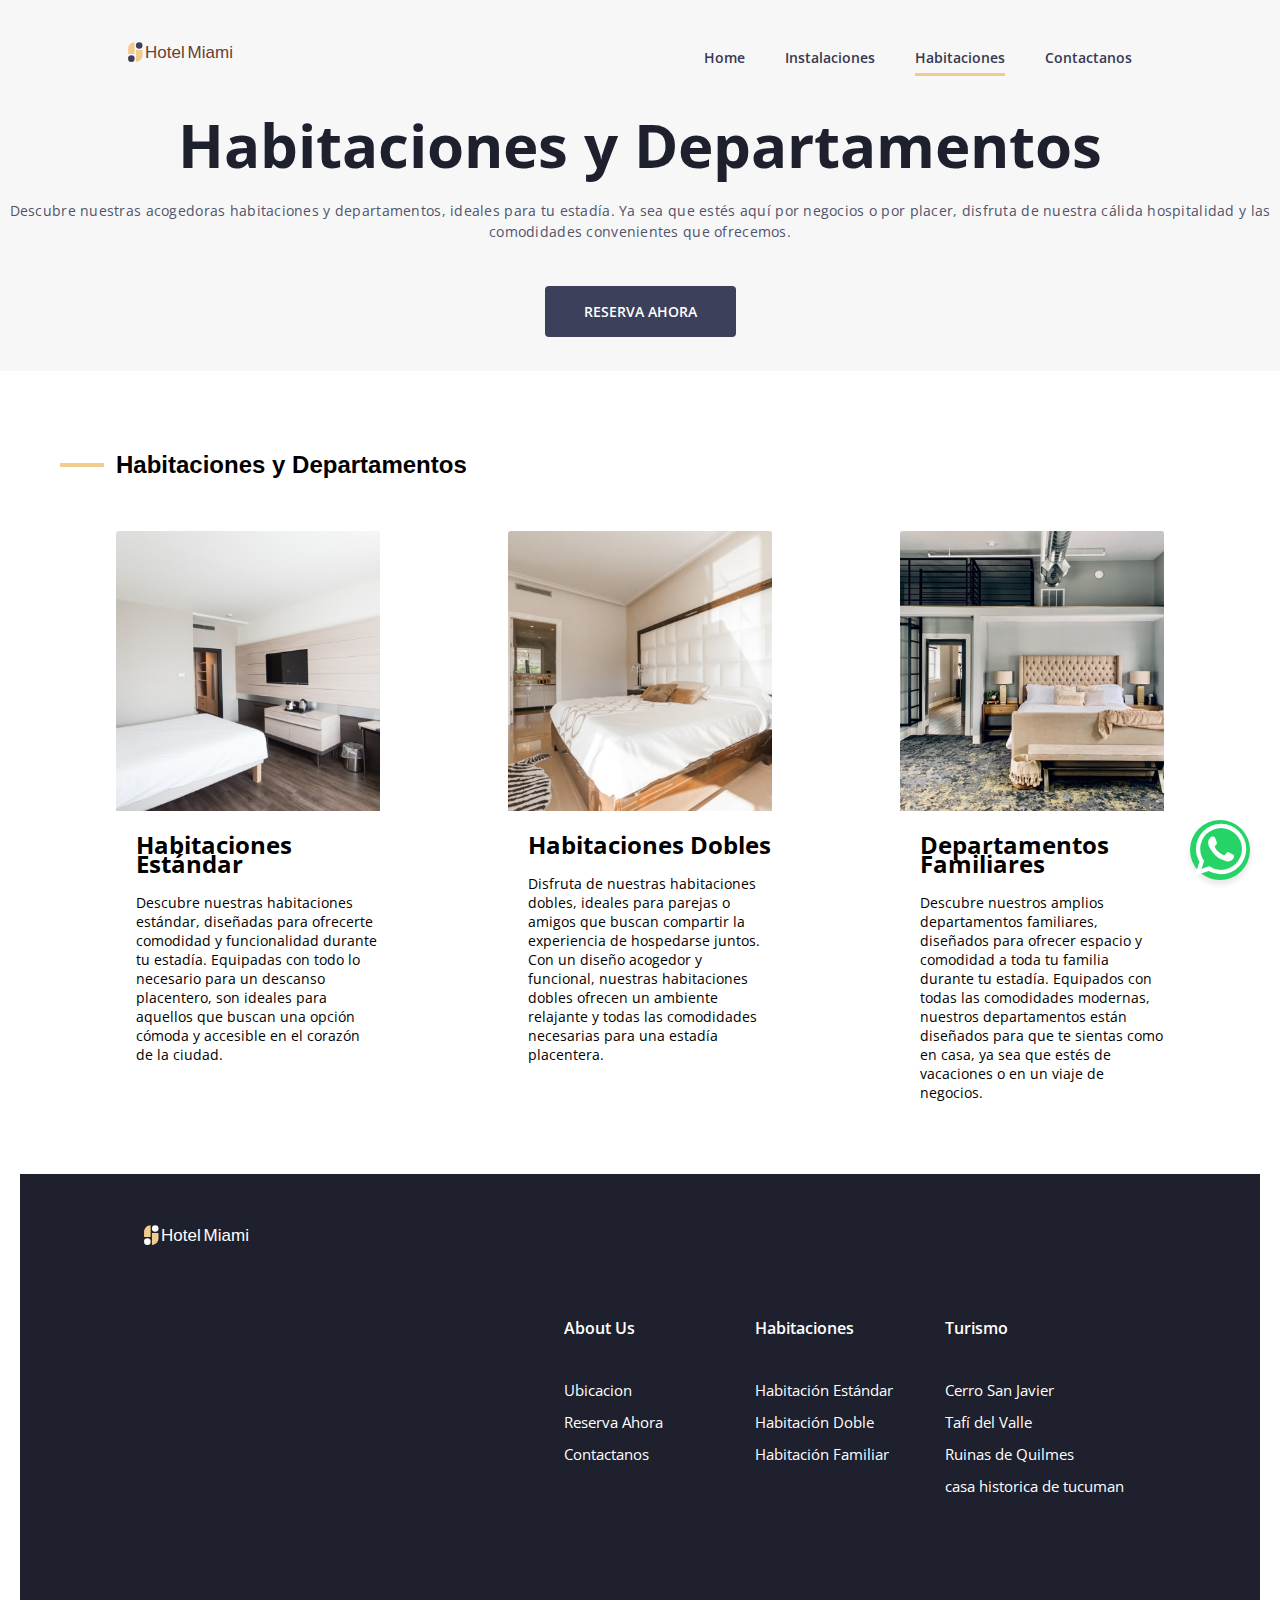
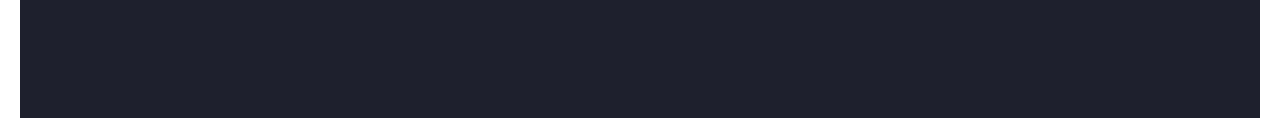
<file: room.html>
<!DOCTYPE html>
<html lang="en">
<head>
  <meta charset="UTF-8">
  <meta name="viewport" content="width=device-width, initial-scale=1.0">
  <title>Hotel Miami | Habitaciones y Departamentos</title>
  <link href="https://fonts.googleapis.com/css2?family=Open+Sans:wght@400;600;700&display=swap" rel="stylesheet">
  <link href="https://stackpath.bootstrapcdn.com/font-awesome/4.7.0/css/font-awesome.min.css" rel="stylesheet">
  <link rel="stylesheet" href="css/style.css">
  <link rel="stylesheet" href="css/room.css">
  <link rel="stylesheet" href="css/responsive.css">
  <link rel="icon" type="image/png" href="./assets/svg/favicon.svg">
  <script src="./js/script.js"></script>


</head>

<body>
  <header>


  
  
    <div>
      <div class="logo">
        <img src="./assets/svg/logo.svg" alt="logo">
      </div>

      <nav class="d-none d-md-block">
        <ul>
          <li><a href="index.html" >Home</a></li>
          <li><a href="riri_facilities.html">Instalaciones</a></li>
          <li><a href="room.html" class="active">Habitaciones</a></li>
          <li><a href="contact.html">Contactanos</a></li>
        </ul>
      </nav>

      <button class="d-block d-md-none toggle-btn" onclick="mobileMenuToggle()">
        &#9776;
      </button>

    </div>
    <nav class="mobile">
      <ul class="justify-center flex-column">
        <li><a href="index.html">Home</a></li>
        <li><a href="riri_facilities.html">Instalaciones</a></li>
        <li><a href="room.html" class="active">Habitaciones</a></li>
        <li><a href="contact.html">Contactanos</a></li>
      </ul>
    </nav>
    
    <section class="justifiy-center text-center">
       <div class="heading">
        <h3>Habitaciones y Departamentos</h3>
        <p>Descubre nuestras acogedoras habitaciones y departamentos, ideales para tu estadía. Ya sea que estés aquí por negocios o por placer, disfruta de nuestra cálida hospitalidad y las comodidades convenientes que ofrecemos.</p>
        <div class="book-now"><a href="https://www.booking.com/hotel/ar/miami.es.html?aid=318615&label=New_English_EN_AR_26768406265-zhKTd5CW4aOgR06H6ORZCAS217291422469%3Apl%3Ata%3Ap1%3Ap2%3Aac%3Aap%3Aneg%3Afi%3Atidsa-912298705561%3Alp1000116%3Ali%3Adec%3Adm&sid=ec9a2c95a24db349964b2a12c62c842d&dest_id=-1013611;dest_type=city;dist=0;group_adults=2;group_children=0;hapos=1;hpos=1;no_rooms=1;req_adults=2;req_children=0;room1=A%2CA;sb_price_type=total;sr_order=popularity;srepoch=1718286060;srpvid=380a6033c39d042b;type=total;ucfs=1&">RESERVA AHORA</a></div>
      </div>
    </section>
  </header>

  <main>
   <section class="main">
     <div class="welcome">
        <div></div>
        <h2>Habitaciones y Departamentos</h2>
      </div>
      <section class="grid">
        <figure>
          <img src="src/images/Rectangle 49.jpg">
          <figcaption>
            <h2>Habitaciones Estándar</h2>
            <p>Descubre nuestras habitaciones estándar, diseñadas para ofrecerte comodidad y funcionalidad durante tu estadía. Equipadas con todo lo necesario para un descanso placentero, son ideales para aquellos que buscan una opción cómoda y accesible en el corazón de la ciudad.</p>            
          </figcaption>
        </figure>
        <figure>
          <img src="src/images/Rectangle 50.jpg">
          <figcaption>
            <h2>Habitaciones Dobles</h2>
            <p>Disfruta de nuestras habitaciones dobles, ideales para parejas o amigos que buscan compartir la experiencia de hospedarse juntos. Con un diseño acogedor y funcional, nuestras habitaciones dobles ofrecen un ambiente relajante y todas las comodidades necesarias para una estadía placentera.</p>
            
          </figcaption>
        </figure>
        <figure>
          <img src="src/images/Rectangle 51.jpg">
          <figcaption>
            <h2>Departamentos Familiares</h2>
            <p>Descubre nuestros amplios departamentos familiares, diseñados para ofrecer espacio y comodidad a toda tu familia durante tu estadía. Equipados con todas las comodidades modernas, nuestros departamentos están diseñados para que te sientas como en casa, ya sea que estés de vacaciones o en un viaje de negocios.</p>
            
          </figcaption>
        </figure>
      </section>
            
    </section>

    <!-- <section class="main">
      <div class="welcome">
        <div></div>
        <h2>Hot Deals</h2>
      </div>
      <section class="grid">
        <figure>
          <img src="src/images/Rectangle 49.jpg">
          <figcaption>
            <h2>Club Suite</h2>
            <p>Lorem ipsum dolor sit amet, consectetur <br> adipiscing elit, sed do eiusmod tempor incididunt ut labore et dolore magna aliqua.</p>
            <div class="font">
              <a href="#"><i class="fa fa-arrow-circle-right"></i></a>
            </div>
          </figcaption>
        </figure>
        <figure>
          <img src="src/images/Rectangle 50.jpg">
          <figcaption>
            <h2>Beach View</h2>
            <p>Lorem ipsum dolor sit amet, consectetur <br> adipiscing elit, sed do eiusmod tempor incididunt ut labore et dolore magna aliqua.</p>
            <div class="font">
              <a href="#"><i class="fa fa-arrow-circle-right"></i></a>
            </div>
          </figcaption>
        </figure>
        <figure>
          <img src="src/images/Rectangle 51.jpg">
          <figcaption>
            <h2>Family Size Large Suite</h2>
            <p>Lorem ipsum dolor sit amet, consectetur <br> adipiscing elit, sed do eiusmod tempor incididunt ut labore et dolore magna aliqua.</p>
            <div class="font">
              <a href="#"><i class="fa fa-arrow-circle-right"></i></a>
            </div>
          </figcaption>
        </figure>
        <figure>
          <img src="src/images/Rectangle 52.jpg">
          <figcaption>
            <h2>Club Suite</h2>
            <p>Lorem ipsum dolor sit amet, consectetur <br> adipiscing elit, sed do eiusmod tempor incididunt ut labore et dolore magna aliqua.</p>
            <div class="font">
              <a href="#"><i class="fa fa-arrow-circle-right"></i></a>
            </div>
          </figcaption>
        </figure>
        <figure>
          <img src="src/images/Rectangle 53.jpg">
          <figcaption>
            <h2>Beach View</h2>
            <p>Lorem ipsum dolor sit amet, consectetur <br> adipiscing elit, sed do eiusmod tempor incididunt ut labore et dolore magna aliqua.</p>
            <div class="font">
              <a href="#"><i class="fa fa-arrow-circle-right"></i></a>
            </div>
          </figcaption>
        </figure>
        <figure>
          <img src="src/images/Rectangle 51.jpg">
          <figcaption>
            <h2>Family Size Large Suite</h2>
            <p>Lorem ipsum dolor sit amet, consectetur <br> adipiscing elit, sed do eiusmod tempor incididunt ut labore et dolore magna aliqua.</p>
            <div class="font">
              <a href="#"><i class="fa fa-arrow-circle-right"></i></a>
            </div>
          </figcaption>
        </figure>
      </section> 
          <button class="btn">See More</button>
        </section>
    </main> -->

  
    <footer>
      <div>
        <div class="logo">
          <img src="./assets/svg/logo-light.svg" alt="logo">
        </div>
        <div id="map-container">
          <iframe src="https://www.google.com/maps/embed?pb=!1m18!1m12!1m3!1d6867.640763741451!2d-65.2073951!3d-26.822312!2m3!1f0!2f0!3f0!3m2!1i1024!2i768!4f13.1!3m3!1m2!1s0x94225c161f33f1e5%3A0xfcfd2fa5b866a35c!2sHOTEL%20MIAMI!5e0!3m2!1sen!2sus!4v1623566656121!5m2!1sen!2sus" width="400" height="300" style="border:0;" allowfullscreen="" loading="lazy"></iframe>
        </div>
      </div>
  
      <div class="link-grid-col">
        <div>
          <h4>About Us</h4>
          <div class="d-flex flex-column links">
            <a href="https://www.google.com/maps/place/HOTEL+MIAMI/@-26.8223072,-65.2099754,17z/data=!4m20!1m10!3m9!1s0x94225c161f33f1e5:0xfcfd2fa5b866a35c!2sHOTEL+MIAMI!5m2!4m1!1i2!8m2!3d-26.822312!4d-65.2073951!16s%2Fg%2F1ts30c1n!3m8!1s0x94225c161f33f1e5:0xfcfd2fa5b866a35c!5m2!4m1!1i2!8m2!3d-26.822312!4d-65.2073951!16s%2Fg%2F1ts30c1n?entry=ttu">Ubicacion</a>
            <a href="https://www.booking.com/hotel/ar/miami.es.html?aid=318615&label=New_English_EN_AR_26768406265-zhKTd5CW4aOgR06H6ORZCAS217291422469%3Apl%3Ata%3Ap1%3Ap2%3Aac%3Aap%3Aneg%3Afi%3Atidsa-912298705561%3Alp1000116%3Ali%3Adec%3Adm&sid=ec9a2c95a24db349964b2a12c62c842d&dest_id=-1013611;dest_type=city;dist=0;group_adults=2;group_children=0;hapos=1;hpos=1;no_rooms=1;req_adults=2;req_children=0;room1=A%2CA;sb_price_type=total;sr_order=popularity;srepoch=1718286060;srpvid=380a6033c39d042b;type=total;ucfs=1&">Reserva Ahora</a>
            <a href="./contact.html">Contactanos</a>
          </div>
        </div>
  
        <div>
          <h4>Habitaciones</h4>
          <div class="d-flex flex-column links">
            <a href="./room.html">Habitación Estándar</a>
            <a href="./room.html">Habitación Doble</a>
            <a href="./room.html">Habitación Familiar</a>
  
          </div>
        </div>
  
        <div>
          <h4>Turismo</h4>
          <div class="d-flex flex-column links">
            <a href="https://www.tucumanturismo.gob.ar/circuito-las-yungas/58/168/san-javier">Cerro San Javier</a>
            <a href="https://www.tucumanturismo.gob.ar/circuito-valles-calchaquies/61/169/tafi-del-valle">Tafí del Valle</a>
            <a href="https://www.tucumanturismo.gob.ar/sitios-arqueologicos/19/53/ciudad-sagrada-de-quilmes">Ruinas de Quilmes</a>
            <a href="https://www.tucumanturismo.gob.ar/ciudad-historica/57/206/casa-historica-de-la-independencia">casa historica de tucuman</a>
          </div>
        </div>
      </div>
  
    </footer>
    <div class="whatsapp-btn">
      <a href="https://api.whatsapp.com/send?phone=3815847361&text=Hola%20quiero%20reservar%20una%20habitacion" target="_blank">
          <i class="fa fa-whatsapp" aria-hidden="true"></i>
      </a>
   </div>
</body>
</html>
</file>
<file: css/style.css>
body {
  margin: 0;
}

header {
  background-color: #F7F7F7;
}

header>div:first-child {
  display: flex;
  justify-content: space-between;
  align-items: center;
  width: 80%;
  margin: auto;
  padding-top: 38px;
  padding-bottom: 28px;
}

nav ul {
  display: flex;
  margin: 0;
}

nav ul li {
  list-style-type: none;
  padding-left: 20px;
  padding-right: 20px;
}

nav ul li a {
  font-family: Open Sans;
  font-style: normal;
  font-weight: 600;
  font-size: 14px;
  line-height: 19px;
  color: #363951;
  text-decoration: none;
}

nav ul li a:hover, .active {
  border-bottom: 3px solid #F2CC8F;
  padding-bottom: 6px;
}

nav.mobile {
  display: none;
  background-color: #efefef;
  /* transform: translateY(-200%); */
  /* transition: all 0.5s ease-in-out; */
}

nav.mobile ul {
  width: 80%;
  margin: auto;
  padding: 0;
}
nav.mobile li{
  padding: 10px 0;
}

.menu-toggle {
  display: block !important;  
  /* transform: translateY(0) !important; */
  /* transition: all 0.5s ease-in-out; */
}

.toggle-btn {
  background: transparent;
  border: 1px solid #3D405B;
  border-radius: 4px;
} 

.d-none {
  display: block;
}

.d-block {
  display: none;
}

header>section.hero {
  width: 95%;
  margin-left: auto;
  display: flex;
  flex-direction: row;
  padding-bottom: 37px;
}

header>section.hero>div:first-child {
  padding-right: 2rem;
  margin-top: 130px;
}

header>section.hero img {
  max-width: 100%;
  height: auto;
  margin-top: 0;
}

div.welcome {
  display: flex;
  align-items: center;
}

div.welcome div {
  width: 44px;
  height: 4px;
  background: #F2CC8F;
  margin-right: 12px;
}

header>section.hero h2 {
  font-family: Open Sans;
  font-style: normal;
  font-weight: normal;
  font-size: 14px;
  line-height: 19px;
  color: #000000;
  margin: 0;
  margin-bottom: 7px;
}

header>section.hero h3 {
  width: 80%;
  font-family: Open Sans;
  font-style: normal;
  font-weight: bold;
  font-size: 60px;
  line-height: 82px;
  color: #1E202D;
  margin: 0;
  margin-bottom: 13px;
}

header>section.hero p {
  font-family: Open Sans;
  font-style: normal;
  font-weight: normal;
  font-size: 14px;
  line-height: 21px;
  letter-spacing: 0.02em;
  color: #50536B;
}

header>section.hero a {
  font-family: Open Sans;
  font-style: normal;
  font-weight: 600;
  font-size: 14px;
  line-height: 19px;
  color: #FFFFFF;
  text-decoration: none;
  background: #3D405B;
  border-radius: 4px;
  padding: 1rem 39px;
}

header>section.hero div.book-now {
  margin-top: 32px;
}

.facilities {
  /* margin-top: 118px; */
  margin-right: auto;
}

.facilities>div {
  /* padding-right: 10% !important; */
  margin-top: 0 !important;
  padding: 5rem 0 !important;
}

.facilities h3 {
  width: 80%;
  margin-left: auto !important;
  margin-right: auto !important;
}


footer {
  display: grid;
  grid-template-columns: .7fr 1fr;
  color: #FFFFFF;
  clear: both;
  background: #1E202D;
  padding: 47px 10% 109px;
}

footer div.logo {
  padding-bottom: 30px;
}

footer div.social-links img {
  border: 1px solid rgba(229, 229, 229, 0.2);
  box-sizing: border-box;
  border-radius: 50%;
  padding: 8px;
  margin-right: 20px;
}

footer form {
  margin-top: 56px;
}

footer form label {
  display: block;
  font-family: Open Sans;
  font-style: normal;
  font-weight: 600;
  font-size: 18px;
  line-height: 25px;
  margin-bottom: 18px;
}

footer form input[type="email"] {
  border: 1px solid rgba(229, 229, 229, 0.2);
  box-sizing: border-box;
  border-radius: 4px 0px 0px 4px;
  background: #1E202D;
  padding: 16px 20px;
}

footer form input[type="email"]::placeholder {
  font-family: Open Sans;
  font-style: normal;
  font-weight: normal;
  font-size: 14px;
  line-height: 19px;
  color: #E5E5E5;
}

footer form input[type="submit"] {
  position: relative;
  left: -4px;
  background: #F3D19A;
  border-radius: 0px 4px 4px 0px;
  font-family: Open Sans;
  font-style: normal;
  font-weight: 600;
  font-size: 14px;
  line-height: 19px;
  text-transform: uppercase;
  border: none;
  padding: 14px 40px;
  padding-bottom: 16px;
  color: #3D405B;
}

footer h4 {
  font-family: Open Sans;
  font-style: normal;
  font-weight: 600;
  font-size: 16px;
  line-height: 22px;
  margin: 0;
  margin-bottom: 19px;
}

footer a {
  font-family: Open Sans;
  font-style: normal;
  font-weight: normal;
  font-size: 15px;
  line-height: 20px;
  text-decoration: none;
  color: #FFFFFF;
  padding-bottom: 12px;
}

footer div.links:last-child {
  margin-top: 41px;
}

footer div.link-grid-col {
  display: grid;
  grid-template-columns: repeat(3, 1fr);
  margin-top: 6rem;
}

.d-flex {
  display: flex !important;
}
.justify-center {
  justify-content: center !important;
}

.flex-row {
  flex-direction: row !important;
}

.flex-column {
  flex-direction: column !important;
}

.text-center {
  text-align: center !important;
}

.whatsapp-btn {
  position: fixed;
  bottom: 20px;
  right: 30px;
  z-index: 1000;
}

.whatsapp-btn a {
  display: block;
  width: 60px;
  height: 60px;
  background-color: #25D366;
  text-align: center;
  line-height: 60px;
  border-radius: 50%;
  box-shadow: 0px 4px 6px rgba(0, 0, 0, 0.1);
  transition: background-color 0.3s ease;
}

.whatsapp-btn a i {
  font-size: 60px; /* Tamaño del icono de WhatsApp */
  color: white !important;
}


.whatsapp-btn a:hover {
  background-color: #128C7E;
}
</file>
<file: css/home.css>
.flex-container { 
  width: 98%;
  margin-left: auto;
  display: flex;
  flex-direction: row;
  padding-top: 37px;
}
.flex-tools {
  flex-basis: 50%;
  padding-right: 3rem;
}
.flex-tools img {
  width: 100%;
  height: 80%;
}
.welcome h2 {
  font-family: Open Sans;
  font-style: normal;
  font-weight: normal;
  font-size: 14px;
  line-height: 19px;
  color: #000000;
  margin: 0;
  margin-bottom: 7px;
}
.flex-tools h3 {
  font-family: Open Sans;
  font-style: normal;
  font-weight: bold;
  font-size: 60px;
  line-height: 82px;
  color: #1E202D;
  margin: 0;
  margin-bottom: 13px;
}
.flex-tools p{
  font-family: Open Sans;
  font-style: normal;
  font-weight: normal;
  font-size: 14px;
  line-height: 21px;
  letter-spacing: 0.02em;
  color: #50536B;
  margin-bottom: 45px;
}
.contact-us a {
  font-family: Open Sans;
  font-style: normal;
  font-weight: 600;
  font-size: 14px;
  line-height: 19px;
  color: #FFFFFF;
  text-decoration: none;
  background: #3D405B;
  border-radius: 4px;
  padding: 1rem 39px;
}
.grid-bgclor {
  background: #f7f7f7;
  height: auto;
  padding-bottom: 1px;
}

.grid {
  display: grid;
  grid-template-columns: repeat(3, 1fr);
  gap: 1rem;
}

.grid figure {
  background: #ffffff;
  border-radius: 7px;
  padding: 1rem;
}

.grid figure img {
  width: 100%;
  height: auto;
}

.grid figcaption p {
  width: 100%;
  font-family: Open Sans;
  font-style: normal;
  font-weight: normal;
  font-size: 14px;
  color: #000000;
  margin: 0;
}

.grid figcaption {
  padding-left: 20px;
}

.grid figcaption h2 {
  line-height: 19px;
  font-family: Open Sans;
  margin-top: 20px;
}
.intro h3 {
  font-family: Open Sans;
  font-style: normal;
  font-weight: bold;
  font-size: 60px;
  line-height: 82px;
  color: #1E202D;
  margin: 0;
  margin-bottom: 13px;
}
.intro {
  margin-left: 45px;
  padding-top: 30px;
}
.intro p {
  font-family: Open Sans;
  font-style: normal;
  font-weight: normal;
  font-size: 14px;
  line-height: 21px;
  letter-spacing: 0.02em;
  color: #50536B;
  margin-bottom: 45px;
}
.control {
  margin: 2rem 0;
}
.font a{
  float: right;
  color: #3D405B;
  font-size: 40px;
  margin-top: 20%;
}
.floaters {
  width: 80%;
  float: right;
  padding-bottom: 4rem;
}
.floaters .logo-d {
  position: absolute;
  right: 75%;
  margin-top: 8%;
}
.w-90 {
  width: 90%;
  float: right;
  padding: 3rem 3rem 4rem 2rem;
}
.flex {
  display: flex;
}
.flex p {
  font-family: Open Sans;
  font-style: normal;
  font-size: 14px;
  font-weight: 600;
}

@media screen and (max-width: 768px) {
  .flex-container {
    width: 95%;
    flex-direction: column;
    margin-right: auto;
    padding-bottom: 40px;
  }
  .grid {
    grid-template-columns: 1fr !important;
  }
  .floaters .logo-d {
    right: 78%;
    margin-top: 10%;
  }
  .font a {
    margin-top: 10%;
  }
  .intro {
    margin-top: 20px;
  }
  .intro h3 {
    font-size: 40px;
  }
  .intro p {
    width: 80%;
  }
}

@media screen and (max-width: 992px) {
  .grid {
    grid-template-columns: repeat(2, 1fr);
  }
}
</file>
<file: css/responsive.css>
/* Media Queries */
.book-now {
  margin-top: 30px;
  display: inline-block; /* Asegura que el contenedor respete el tamaño del botón */
  overflow: hidden; /* Evita que la animación se desborde */
  display: inline-block; /* Importante para aplicar la animación correctamente */
  animation: pulse 2s infinite; 
}

.book-now a {
  font-family: 'Open Sans', sans-serif;
  font-style: normal;
  font-weight: 600;
  font-size: 14px;
  line-height: 19px;
  color: #FFFFFF;
  text-decoration: none;
  background: #3D405B;
  border-radius: 4px;
  padding: 1rem 39px;
  display: inline-block; /* Importante para aplicar la animación correctamente */
}

/* Animación de latido */
@keyframes pulse {
  0% {
      transform: scale(1);
  }
  50% {
      transform: scale(1.05);
  }
  100% {
      transform: scale(1);
  }
}

@media screen and (max-width: 768px) {
  header {
    background-color: #F7F7F7;
    height: 100%;
  }
  header.contact-us {
    height: auto !important;
  }
  header>section.hero {
    flex-direction: column;
  }
  header>section.hero h3 {
    width: 100% !important;
  }
  header>section.hero img {
    margin-top: 3rem;
  }
  footer div.link-grid-col {
    grid-template-columns: repeat(2, 1fr) !important;
  }
  .link-grid-col h4{
    margin-top: 20px;
  }
  /* Utilities */
  .d-none {
    display: none !important;
  }
  .d-block {
    display: block !important;
  }
}

#map-container {
  width: 100%;
  height: 300px; /* Ajusta la altura según tus necesidades */
  margin-bottom: 20px; /* Espacio inferior para separar del contenido del footer */
  margin-right: 20px;
}

@media screen and (max-width: 992px) {
  .d-md-block {
    display: none !important;
  }
  .d-md-none {
    display: block !important;
  }
  header>section.hero {
    flex-direction: column;
    align-items: center;
    width: 80%;
    margin-left: auto;
    margin-right: auto;
  }
  header>section.hero>div:first-child {
    text-align: center;
    padding-right: 0;
  }
  header>section.hero>div:last-child {
    margin-top: 4rem;
  }
  div.welcome {
    justify-content: center;
  }
  header>section.hero h3 {
    width: 70%;
    margin-left: auto;
    margin-right: auto;
  }
}

@media screen and (max-width: 1024px) {
  header>section.hero>div:first-child {
    margin-top: 30px;
  }
  header>section.hero h3 {
    width: 100%;
  }
  footer {
    grid-template-columns: 1fr;
  }
  footer div.link-grid-col {
    grid-template-columns: repeat(3, 1fr);
  }
  #map-container iframe{
    width: 100%;
  }
}
</file>
<file: css/contact.css>
body {
    margin: 0;
    padding: 0;
  }

  html, *{
      box-sizing: border-box;
  }
hr{
    width: 100%;
    display: none;
    border: 1px solid rgb(231, 202, 154);
    position: relative;
    top: -24px;
}
.contact-main{
    width: 100%;
    height: 100%;
    position: relative;
    top: 30px;
    margin: auto;
}

.inner-contact-main{
    width: 80%;
    height: 100%;
    margin: auto;
    display: flex;
}

.contact-text-container{
    width: 100%;
    height: 100%;
    margin: 5px;
}

.contact-text-container h2{
    font-family: Open Sans;
    font-style: normal;
    font-weight: normal;
    font-size: 14px;
    line-height: 19px;
    position: relative;
    width: 40%;
    left: 45px;

}
.contact-text-container h2:before {
    content: "";
    position: absolute;
    border-bottom: 3px solid #F2CC8F;
    top: 8px;
    left: -45px;
    width: 38px;
}

.contact-form-container{
    width: 600px;
    height: 100%;
    margin: auto;
    margin: 5px;
}

.contact-text-container h3{
    font-family: Open Sans;
    font-weight: bold;
    font-size: 40px;
    color: #1E202D;
    max-width: 460px;
    letter-spacing: 1.5;
}
.h3-pragraph{
    max-width: 430px;
    height: 63px;
    font-family: Open Sans;
    font-style: normal;
    font-weight: normal;
    font-size: 14px;
    line-height: 21px;
    letter-spacing: 0.02em;
}


.contact-text-container h4{
    font-family: Open Sans;
    color: #1E202D;
    
}
.contact-text-container p{
    position: relative;
    top: -25px;
    font-family: Open Sans;
    color: #50536B;
}
.london-branch{
    position: relative;
    top: -5px;
}
.ogun-branch{
    position: relative;
    top: -30px;
    margin-bottom: 0px;
}
.h4-paragraph{
    font-family: Open Sans;
    font-size: 15px;
    font-weight: 300;
    margin-top: 30px;
    max-width: 300px;

}


.inner-contact-form-container h4{
    font-family: Open Sans;
    color: #1E202D;
}


#form-box{
    max-width: 100%;
}
.input-field input:focus, textarea:focus{
    border: 1px solid #1E202D;
}

.input-field input[type=text], input[type=email], input[type=tel], textarea {
    width: 440px;
    padding: 12px;
    padding-left: 20px;
    border: 1px solid #C4C4C4;
    border-radius: 4px;
    box-sizing: border-box;
    margin-top: 6px;
    margin-bottom: 16px;
    resize: vertical;
    font-family: Open Sans;
  }

  #form-box textarea{
    height: 180px;
    resize: none;
  }

  #form-box input[type=submit]{
    font-size: 12px;
    background-color: #363951;
    width: 120px;
    height: 45px;
    border-radius: 5px;
    border: none;
    color: #ffffff;
    letter-spacing: 1.5;
    font-family: Open Sans;
    cursor: pointer;
    transition: .5s ease-in-out;
  }

  #form-box input[type=submit]:hover{
    background-color:  #414350;
    
  }
  
  footer {
    margin-top: 80px;
  }

@media screen and (max-width: 360px) {
    .h3-pragraph{
        margin-bottom: 40px;
    }
}
@media screen and (max-width: 992px) {
    .inner-contact-main{
        display: flex;
        flex-direction: column;
    }
    hr{
        display: block;
    }
    footer{
        margin-top: 150px;
    }
    .contact-text-container{
        margin-bottom: 60px;
    }
}
@media screen and (max-width: 768px) {
    .inner-contact-main{
        width: 90%;
    }
    .contact-form-container{
        width: 100%;
        margin: 0;
    }
    .contact-text-container{
        margin-bottom: 150px;
    }
    
    .input-field input[type=text], input[type=email], input[type=tel], textarea {
        width: 100%;
    }
}
/* En el archivo css/contact.css */

.input-field {
    margin-top: 20px; /* Ejemplo de margen superior */
  }
  
  .submit-btn {
    background: #3D405B; /* Color de fondo del botón */
    color: white; /* Color del texto */
    padding: 10px 20px; /* Relleno interno del botón */
    font-size: 16px; /* Tamaño de fuente */
    border: none; /* Borde ninguno */
    cursor: pointer; /* Cursor de puntero al pasar el ratón */
    border-radius: 5px; /* Borde redondeado */
  }

  .input-field{
    text-align: center;
    
  }


  /* Estilos para la alerta personalizada */
.custom-alert {
    position: fixed;
    top: 20px;
    left: 50%;
    transform: translateX(-50%);
    padding: 10px 20px;
    border-radius: 5px;
    color: #fff;
    font-size: 16px;
    font-weight: bold;
    z-index: 1000;
    opacity: 0;
    transition: opacity 0.3s ease;
  }
  
  .custom-alert.success {
    background-color: #4CAF50; /* Verde para éxito */
  }
  
  .custom-alert.error {
    background-color: #F44336; /* Rojo para error */
  }
  
  .custom-alert.show {
    opacity: 1;
  }
</file>
<file: css/riri_facilities.css>
body{
    font-family: open sans;
}
.first {
  width: 89%;
  display: flex;
  margin: 15px auto;
  justify-content: space-between;
}
.col-rev {
  width: 89%;
  display: flex;
  margin: 15px auto;
  justify-content: space-between;
}
.column {
  width: 49%;
}

.heading {
  padding-bottom: 30px;
}
.heading h3 {
  font-family: Open Sans;
  font-style: normal;
  font-weight: bold;
  font-size: 60px;
  line-height: 82px;
  color: #1E202D;
  margin: 0;
  margin-bottom: 13px;
}
.heading p {
  font-family: Open Sans;
  font-style: normal;
  font-weight: normal;
  font-size: 14px;
  line-height: 21px;
  letter-spacing: 0.02em;
  margin-bottom: 30px;
  color: #50536B;
}
.book-now a {
  font-family: Open Sans;
  font-style: normal;
  font-weight: 600;
  font-size: 14px;
  line-height: 19px;
  color: #FFFFFF;
  text-decoration: none;
  background: #3D405B;
  border-radius: 4px;
  padding: 1rem 39px;
}


@media screen and (max-width: 768px) {
  .first {
    flex-direction: column;
  } 
  .column {
    width: 100%;
  }
  .col-rev {
    flex-direction: column-reverse;
  }
}
</file>
<file: css/room.css>
/* container */
.container{
    padding: 60px 40px;
    justify-content: center;
    align-items: center;
    text-align: center;
    line-height: 58px;
}



.span{
    height: 10px;
    width: 40px;
    background-color: #f2cc8f;
    border: 1px solid #f2cc8f;
}
.container h2{
    color: #1e202d;
    font-weight: bolder;
    font-size: 2.5rem;
}
.container p{
    line-height: 20px;
    margin: 20px auto;
    width: 40%;
}
.container .input{
    background: none;
    border: 1px solid #1e202d;
    width: 300px;
    padding: 13px 8px;
}
.container .check-in{
    background: none;
    border: 1px solid #1e202d;
    width: 150px;
    padding: 10px 4px;
}
.container .check-out{
    background: none;
    border: 1px solid #1e202d;
    width: 150px;
    padding: 10px 4px;
}
.container .btn{
    background: #1e202d;
    border: 1px solid #1e202d;
    color: #e6e5e5;
    padding: 13px 25px;
}

/* main content */
main{
    padding: 20px;
}
.main{
    padding: 40px;
    justify-content: center;
    align-items: center;
    box-sizing: inherit;
    font-family: Arial, Helvetica, sans-serif;
}
main h3{
    margin-left: 50px;
}
svg{
    margin-top: 8px;
    fill: #f2cc8f;
}
.main span{
    margin-left: 88%;
    height: 100px;
    width: 100px;
    background: #1e202d;
    padding: 10px;
    border-radius: 50%;
    color: #e6e5e5;
    box-shadow: 2px 2px #777777;
}
span .fa{
    font-weight: lighter;
    color: #e6e5e5;
}
.main h3{
    color: #1e202d;
    font-weight: 700;
}
.row{
    width: 100%;
    padding: 20px;
    display: flex;
    flex-wrap: wrap;
    position: relative;
}
.col-3{
    width: 30%;
    margin: 10px;
    background: #e6e5e5;
    height: 100%;
}
.col-3 .rooms{
    height: 70%;
    width: 100%;
}
.col-3 .caption{
    padding: 15px;
    color: #1e202d;
}
.col-3 h4{
    color: #1e202d;
    padding: 5px;
}
main .btn{
    background: #1e202d;
    border: 1px solid #1e202d;
    color: #e6e5e5;
    padding: 13px 25px;
    align-items: center;
    justify-content: center;
    display: block;
    margin: 0 45%;
}
.heading {
  padding-bottom: 30px;
}
.heading h3 {
  font-family: Open Sans;
  font-style: normal;
  font-weight: bold;
  font-size: 60px;
  line-height: 82px;
  color: #1E202D;
  margin: 0;
  margin-bottom: 13px;
}
.heading p {
  font-family: Open Sans;
  font-style: normal;
  font-weight: normal;
  font-size: 14px;
  line-height: 21px;
  letter-spacing: 0.02em;
  color: #50536B;
}
.grid {
  display: grid;
  grid-template-columns: repeat(3, 1fr);
  gap: 1rem;
}

.grid figure {
  background: #ffffff;
  border-radius: 7px;
  padding: 1rem;
}

.grid figure img {
  width: 100%;
  height: auto;
}

.grid figcaption p {
  width: 100%;
  font-family: Open Sans;
  font-style: normal;
  font-weight: normal;
  font-size: 14px;
  color: #000000;
  margin: 0;
}

.grid figcaption {
  padding-left: 20px;
}

.grid figcaption h2 {
  line-height: 19px;
  font-family: Open Sans;
  margin-top: 20px;
}
.font a{
  float: right;
  color: #3D405B;
  font-size: 40px;
  margin-top: 20%;
}


@media screen and (max-width: 768px) {
  .grid {
    grid-template-columns: 1fr !important;
  }
  .font a {
    margin-top: 10%;
  }
}

@media screen and (max-width: 992px) {
  .grid {
    grid-template-columns: repeat(2, 1fr);
  }
}
</file>
